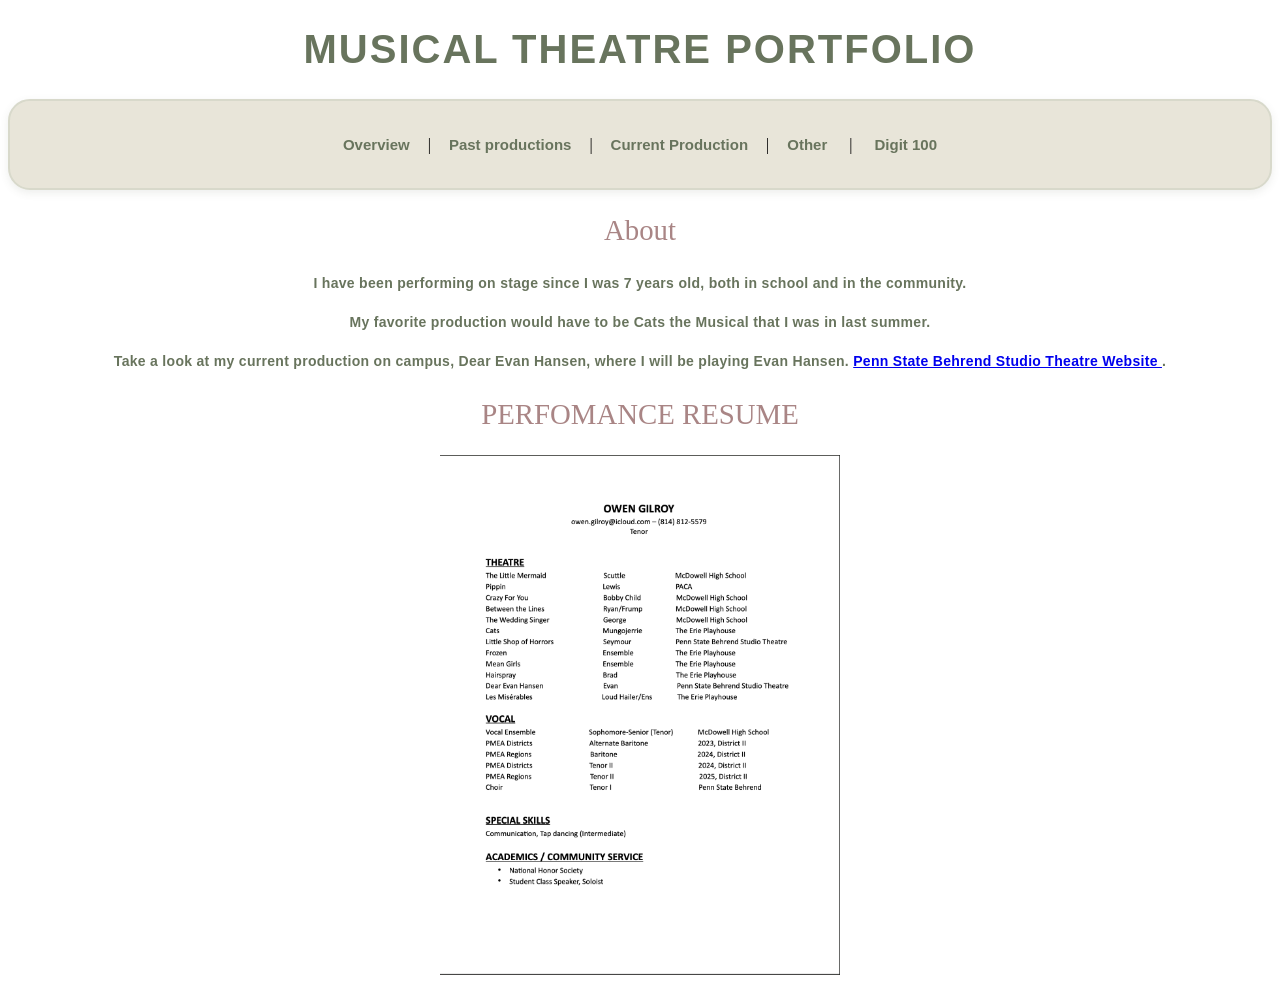
<file: docs/index.html>
<!DOCTYPE html>
<html xmlns="http://www.w3.org/1999/xhtml">
    <!-- Try opening this file on your local computer in a web browser (Firefox, Chrome, etc). 
     * On Windows, go to the browser and type control + o and browse to find this file to open it.
     * On Mac, go to the browser and type command + o and browse to find this file to open it. 
     Look for the text in the <title> element in the tab above the browser search bar. Do you see it? 
    -->
    <head>
        <!-- What's in the <head> element is NOT for display in a web browser! 
            <head> stores "meta" information describing and setting up things ABOUT this HTML file. 
            It holds important information about the website's contents. -->
        <title>OWEN GILROY PERFORMANCE PORTFOLIO</title>
       <!-- The text inside the <title> element does show in the top tab of a web browser. 
            The <head> is where we will include info about styling the site, too.-->
        <meta charset="UTF-8" />
        <meta name="viewport" content="width=device-width, initial-scale=1.0" />
        <!-- Here is a place where we can add a little styling code called CSS to this page. 
            I used it to apply a background color to the body element.
        -->
        <link rel="stylesheet" type="text/css" href="style.css" />
    </head>
    <body>
        <!-- CONTENT FOR DISPLAY. The <body> element holds the content we see in the display window on the web browser.-->
        <h1>MUSICAL THEATRE PORTFOLIO</h1>
        <nav>
            <a href="index.html">Overview</a>|<a href="about.html">Past productions</a>|<a href="gallery.html">Current Production</a>|<a href="photography.html">Other </a> | <a href="digit.html">Digit 100</a>
        </nav>
        <!-- See this <nav> element? ˆˆˆˆˆ It's for a navigation menu. 
            We set this up with RELATIVE links to other HTML files 
            that you will find in the same folder with this index.html. 
        -->
        <h2>About</h2>
        <p>I have been performing on stage since I was 7 years old, both in school and in the community. </p>
        <p> My favorite production would have to be Cats the Musical that I was in last summer. </p>
        <p>Take a look at my current production on campus, Dear Evan Hansen, where I will be playing Evan Hansen. <a href="https://sites.psu.edu/behrendtheatre/current-show/">Penn State Behrend Studio Theatre Website
     </a>. 
     
        <h2> PERFOMANCE RESUME</h2>
       
            <img src="images/Screenshot%202026-10-07%20at%2012.43.05%E2%80%AFPM.png"/>
   
        </figure> 
    </body>
</html>
</file>
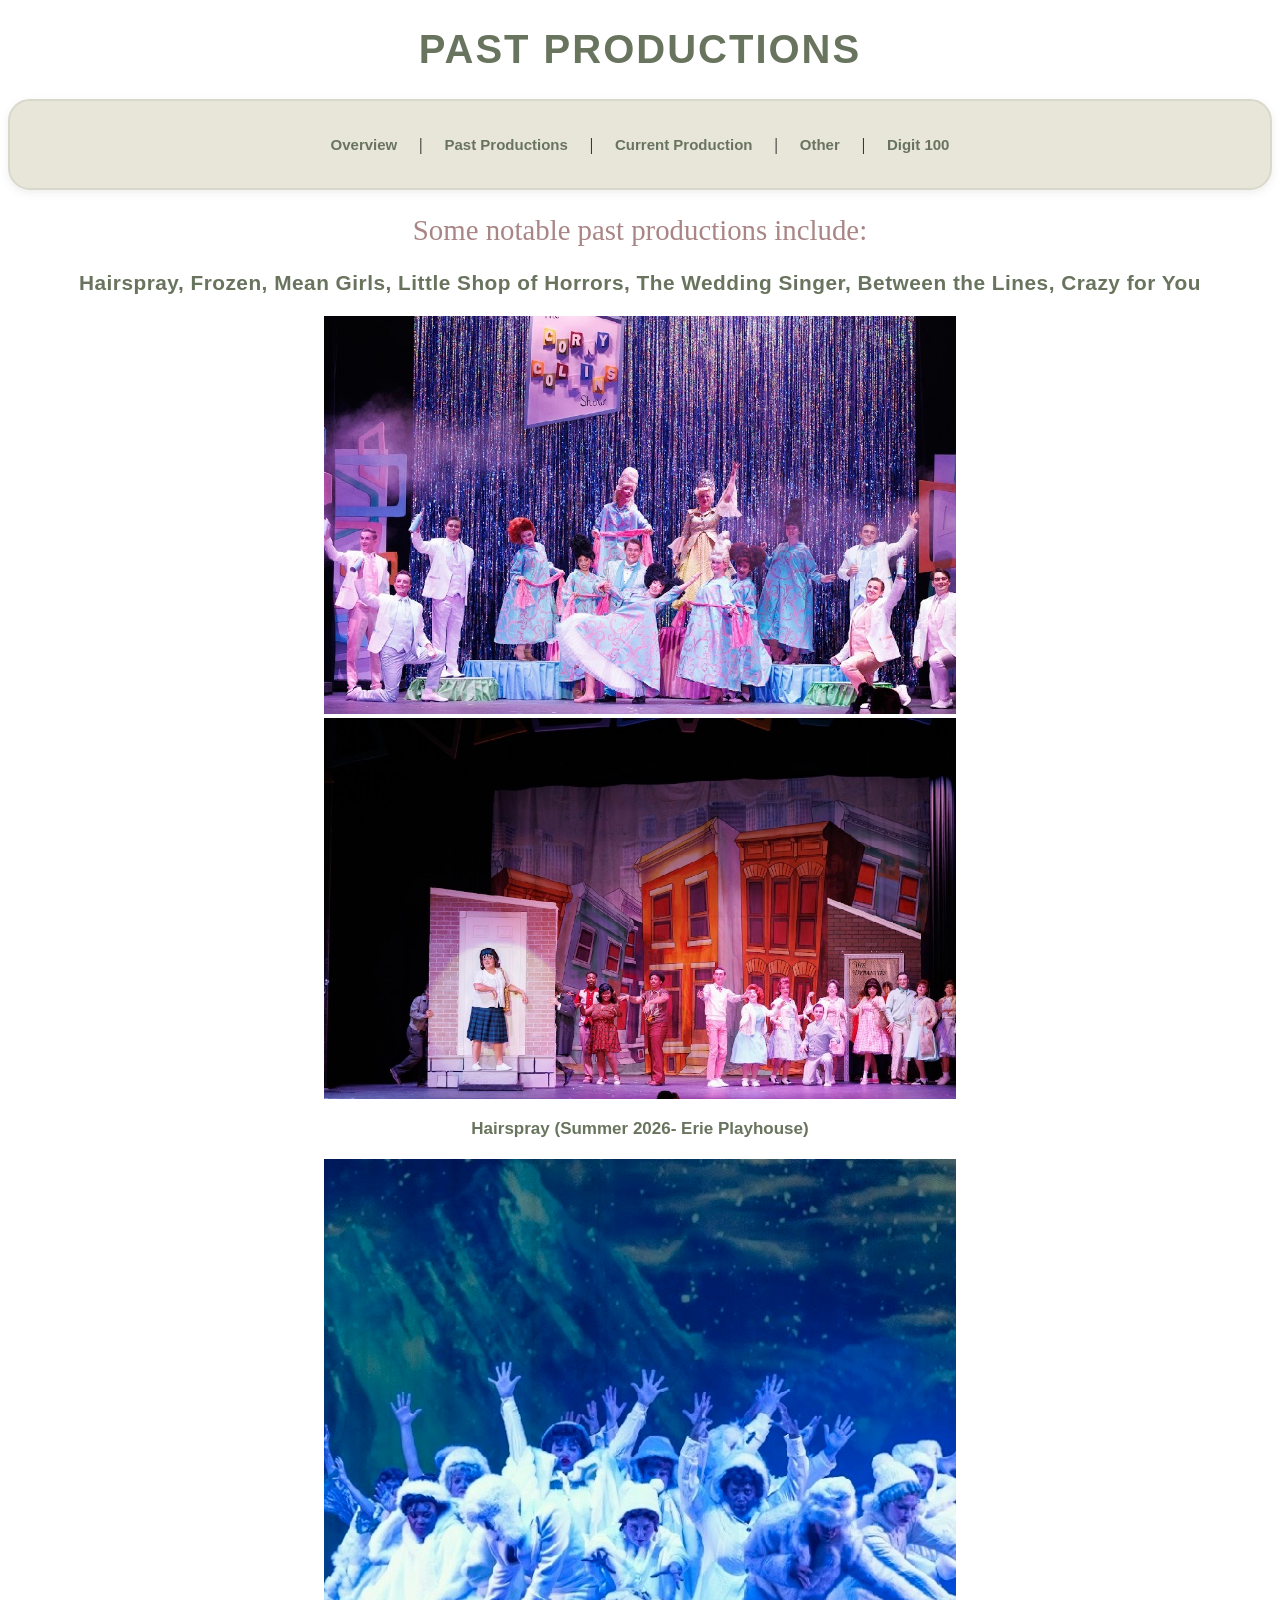
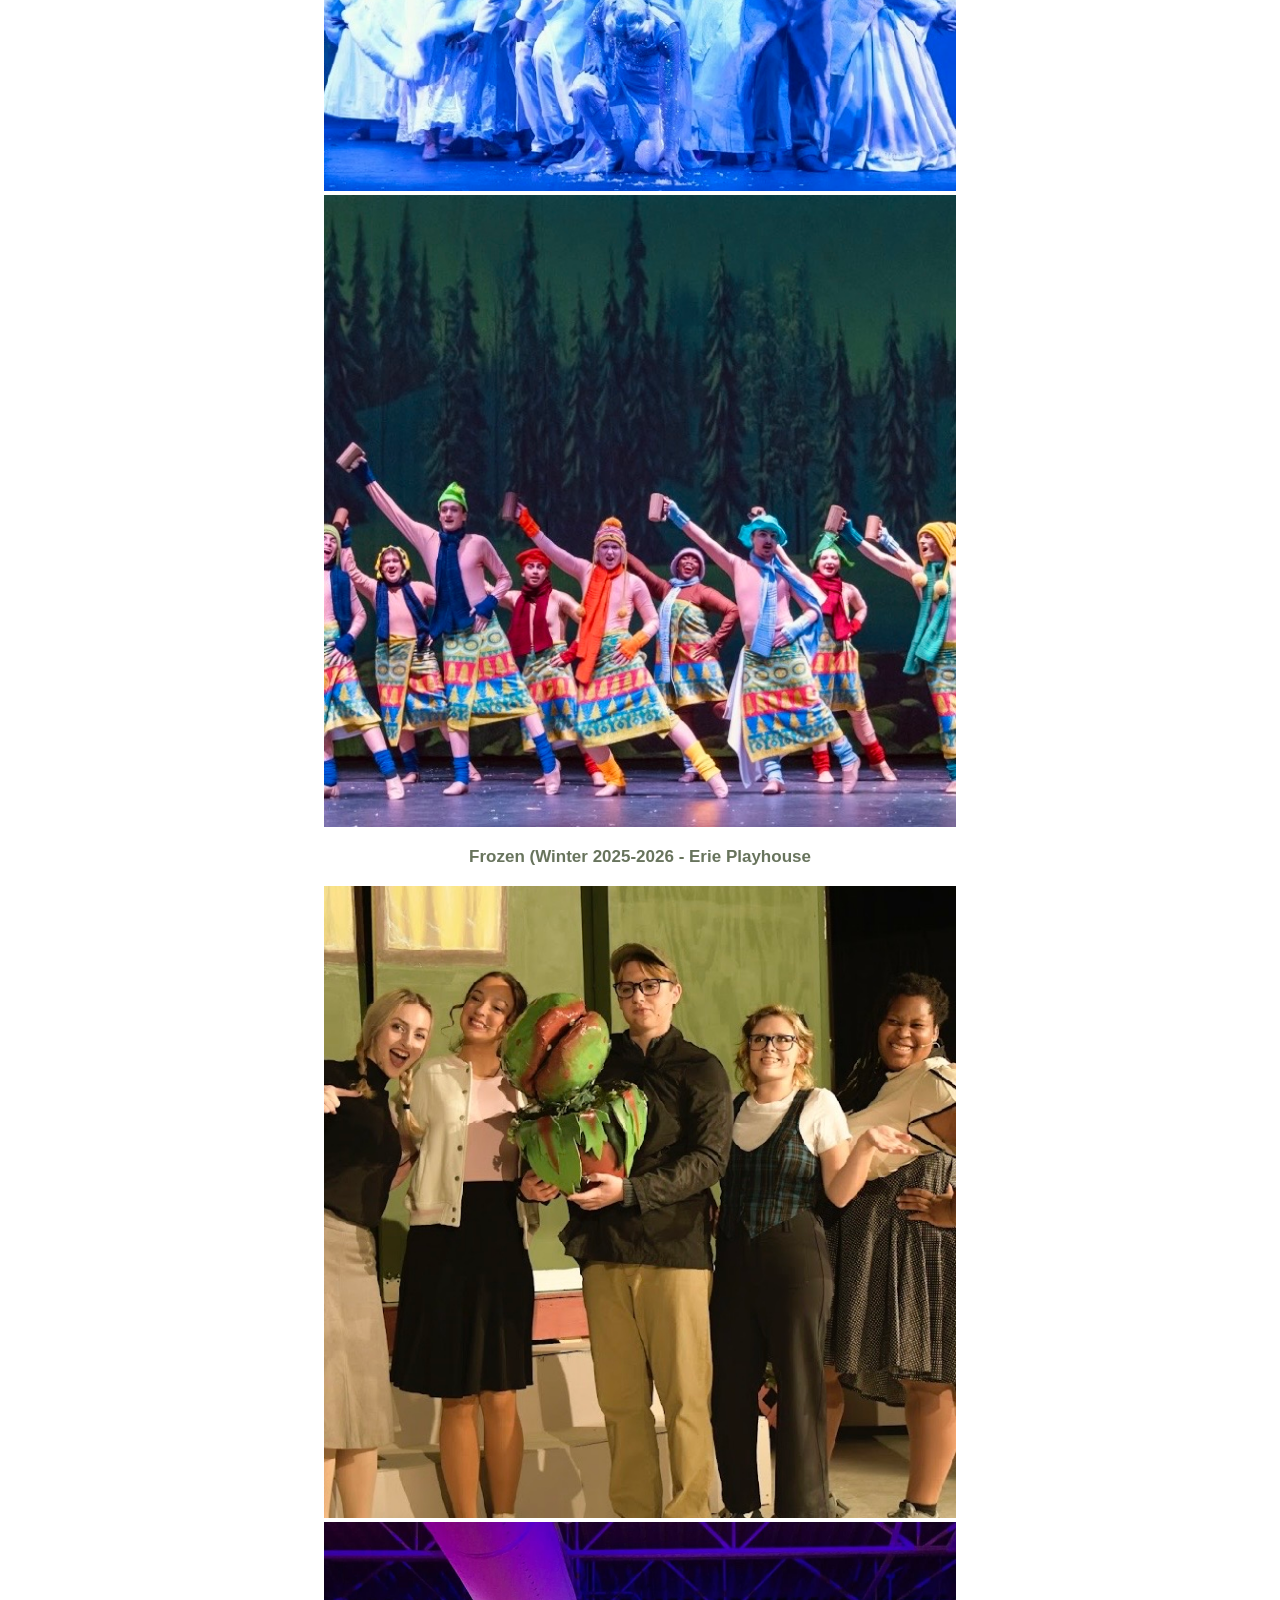
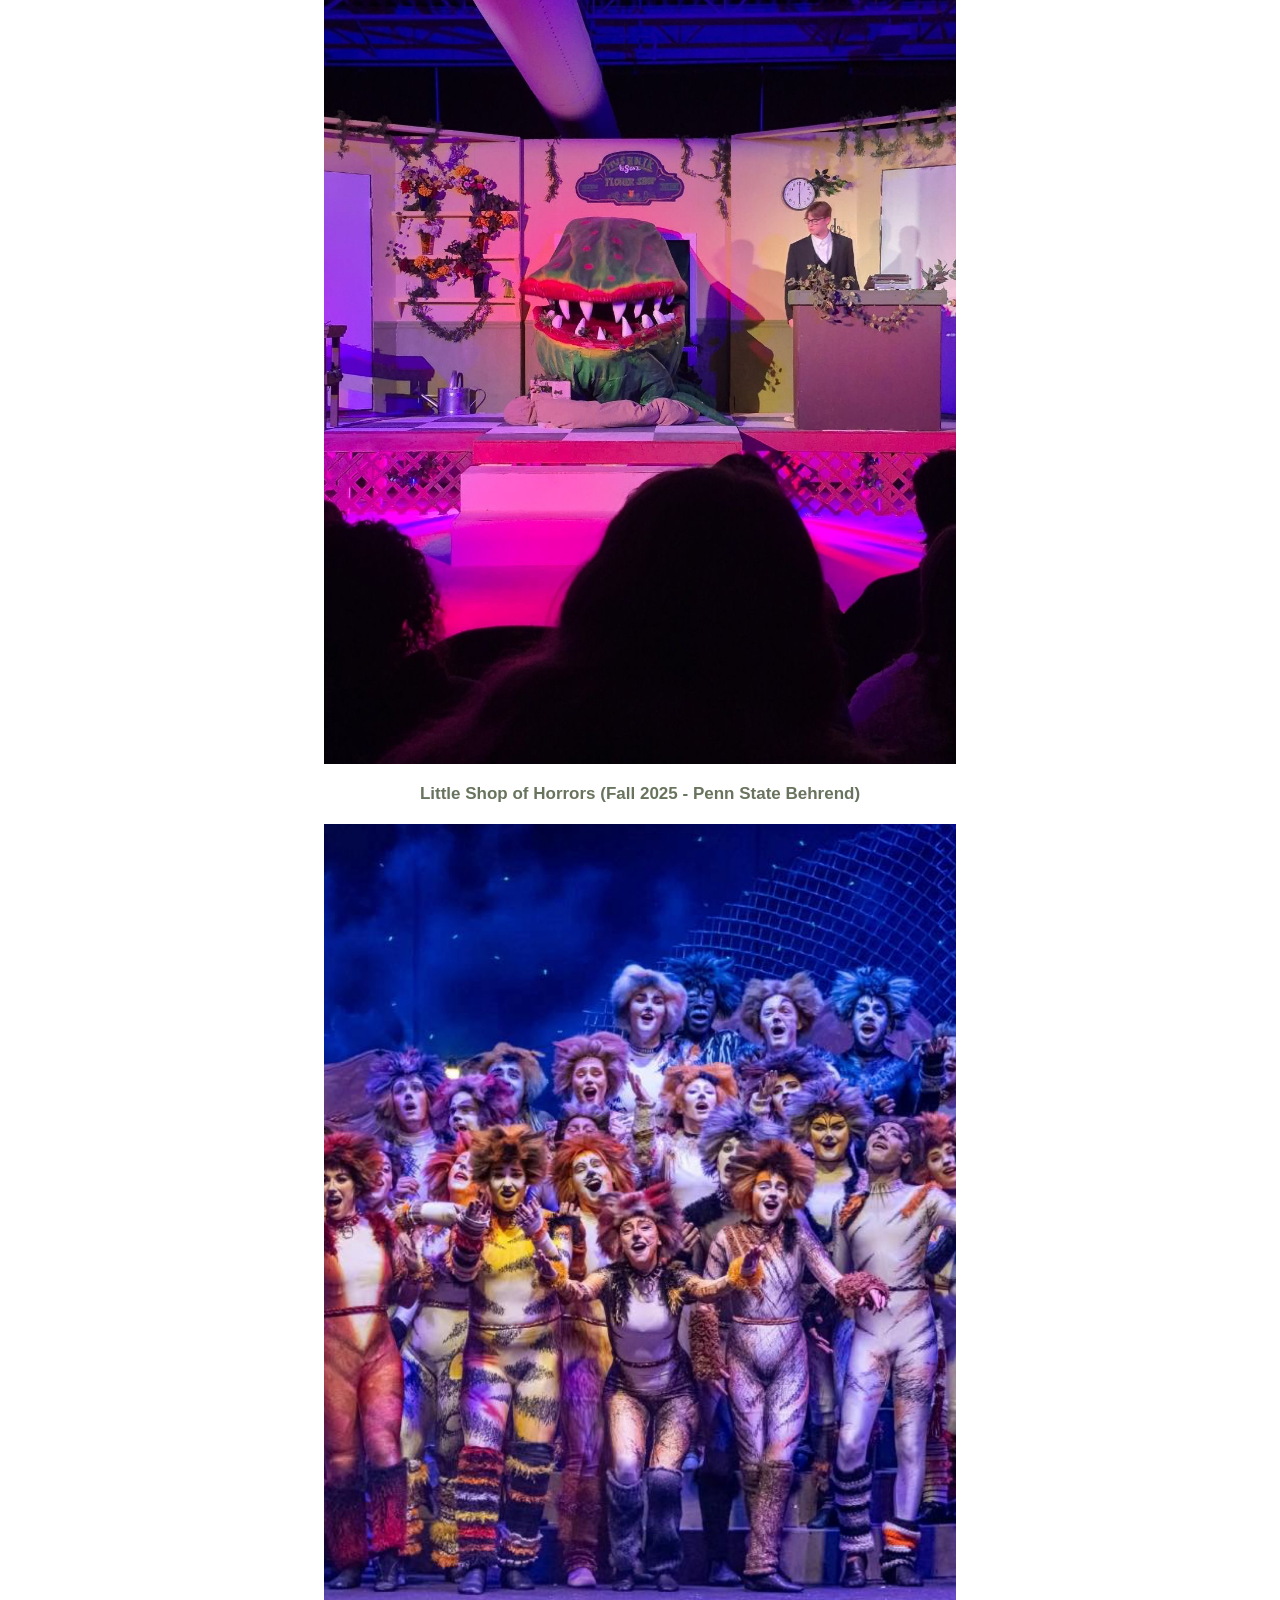
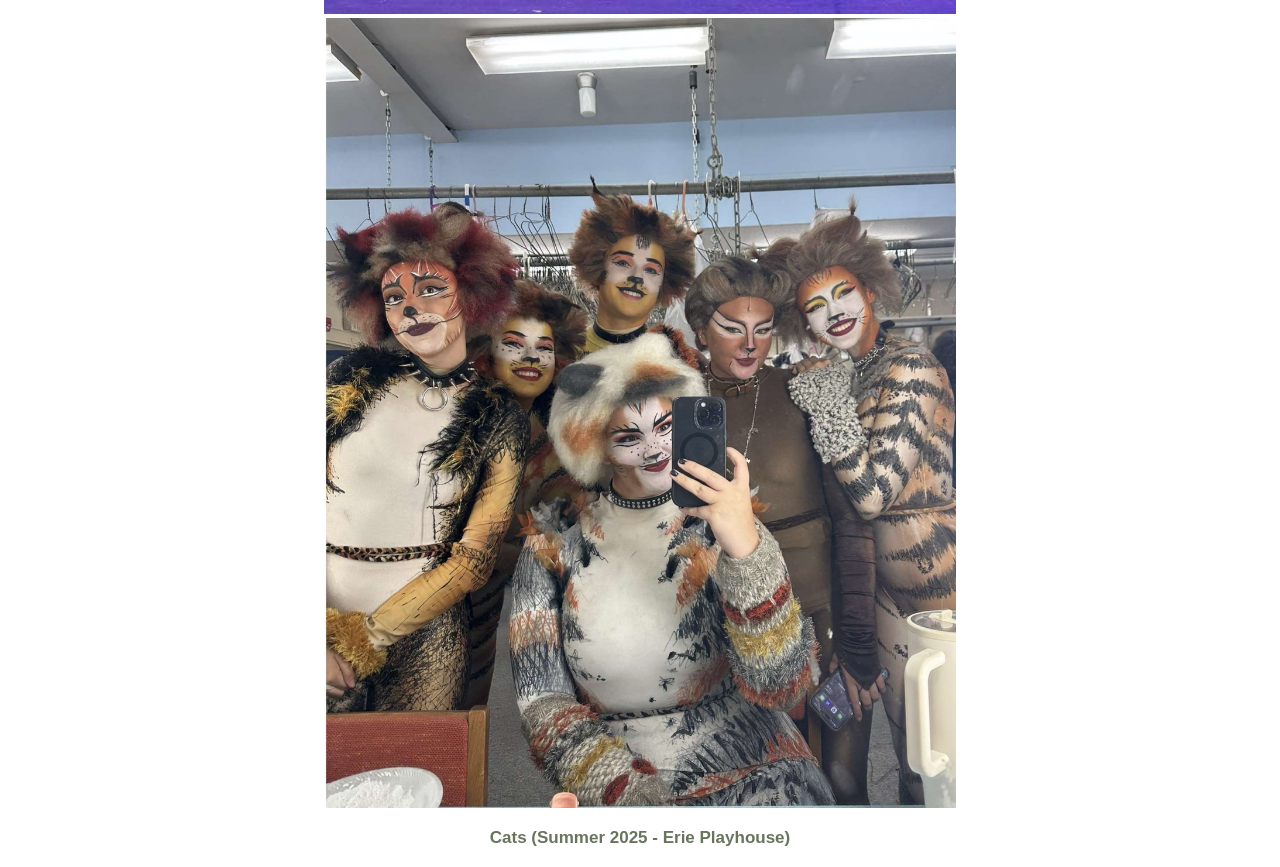
<file: docs/about.html>
<!DOCTYPE html>
<html xmlns="http://www.w3.org/1999/xhtml">

    <head>
       
        <title>PAST PRODUCTIONS</title>
        <meta charset="UTF-8" />
        <meta name="viewport" content="width=device-width, initial-scale=1.0" />
        <link rel="stylesheet" type="text/css" href="style.css" />
       
    </head>
    <body>
        <!-- CONTENT FOR DISPLAY. The <body> element holds the content we see in the display window on the web browser.-->
        <h1>PAST PRODUCTIONS</h1>
        <nav>
            <a href="index.html">Overview</a> | <a href="about.html">Past Productions</a> | <a href="gallery.html">Current Production</a> | <a href="photography.html"> Other </a> | <a href="index.html">Digit 100</a>
        
        </nav>
        
        <h2>Some notable past productions include: 
            <h3>Hairspray, Frozen, Mean Girls, Little Shop of Horrors, The Wedding Singer, Between the Lines, Crazy for You</h3></h2>
   
   
            <figure>
               <div class="side-by-side"> <img src="images/IMG_9469.jpeg" />
                <img src="images/IMG_9616.jpeg" /></div>
          <figcaption> Hairspray (Summer 2026- Erie Playhouse)</figcaption>
            </figure>
        
        <figure>
            <div class="side-by-side"> <img src="images/IMG_6285.jpeg" />
                <img src="images/IMG_6154.jpeg" /></div>
            <figcaption> Frozen (Winter 2025-2026 - Erie Playhouse </figcaption>
        </figure>
        
        <figure>
            <div class="side-by-side"> <img src="images/IMG_5802.jpeg" />
                <img src="images/IMG_5801.JPG" /></div>
            <figcaption> Little Shop of Horrors (Fall 2025 - Penn State Behrend) </figcaption>
        </figure>
        
        <figure>
            <div class="side-by-side"> <img src="images/IMG_5235.JPG" />
                <img src="images/IMG_5229.JPG" /></div>
            <figcaption> Cats (Summer 2025 - Erie Playhouse) </figcaption>
        </figure>
        
    </body>
</html>
</file>
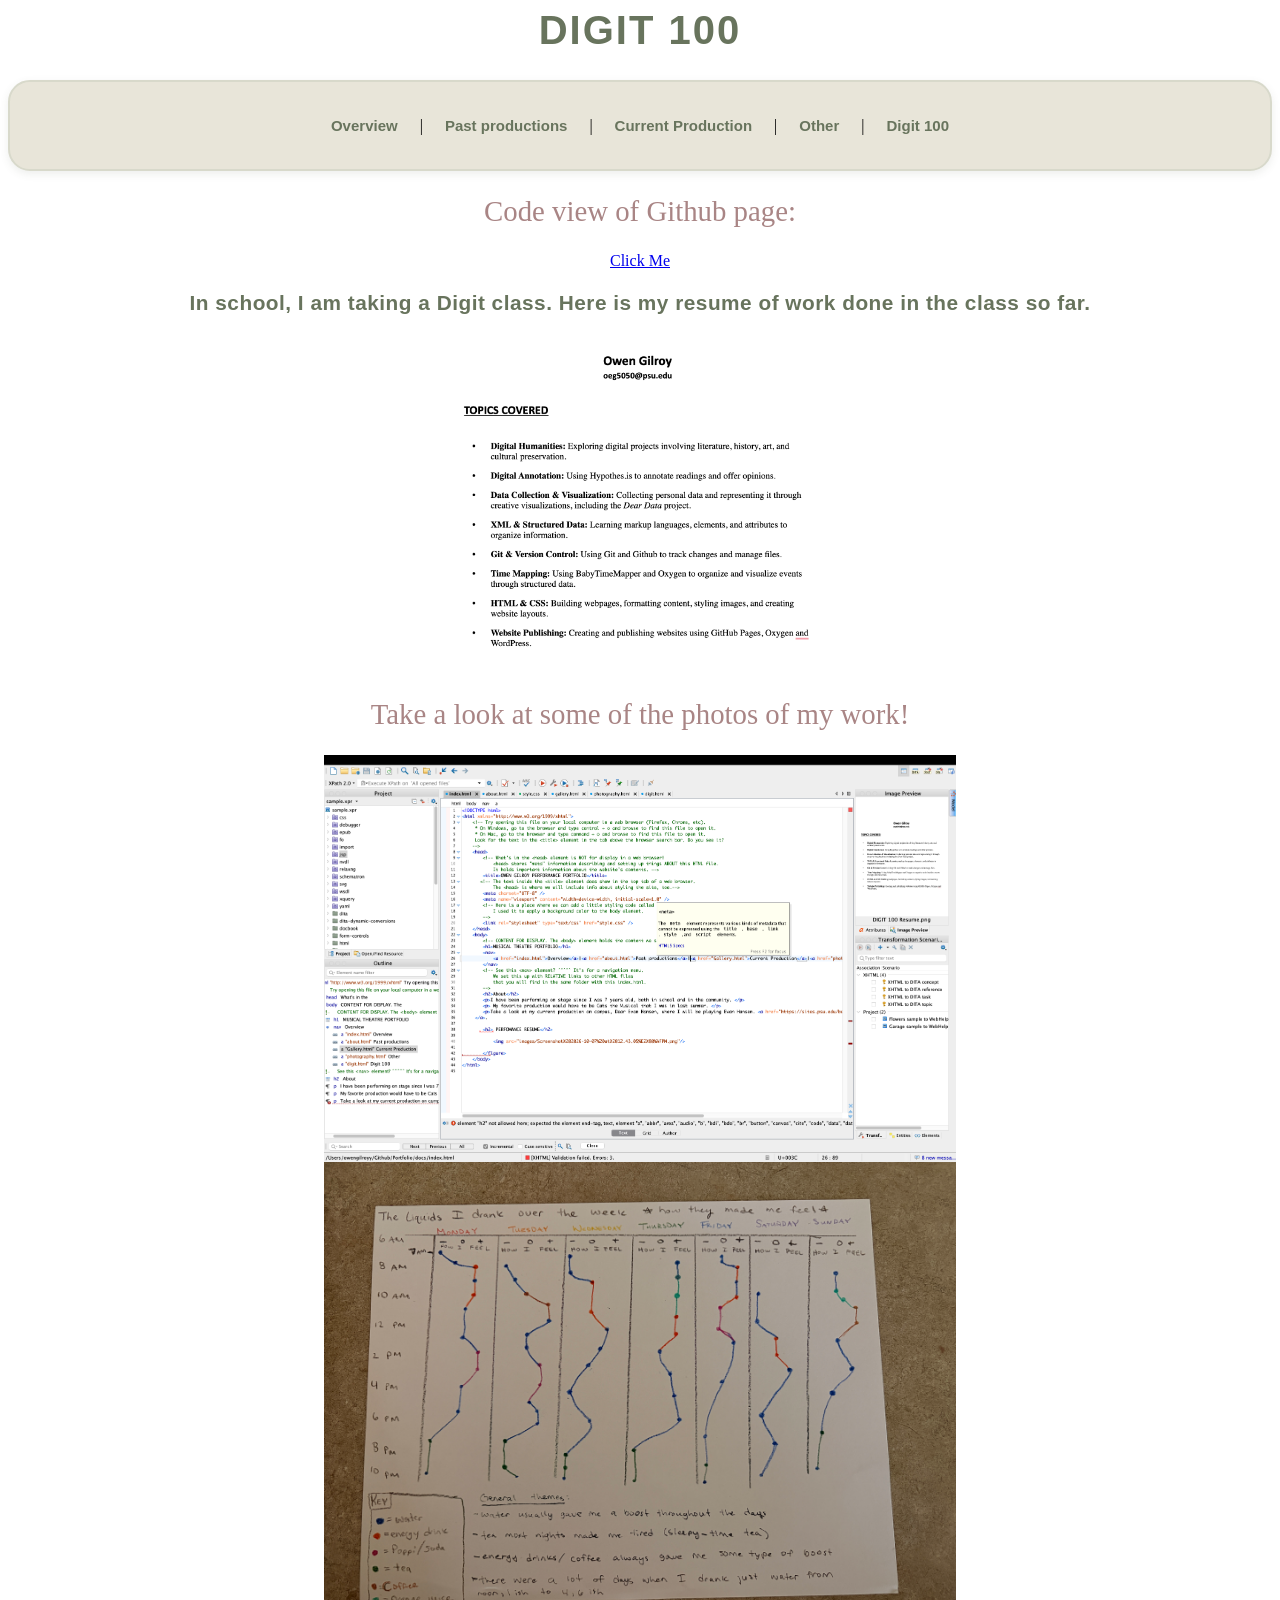
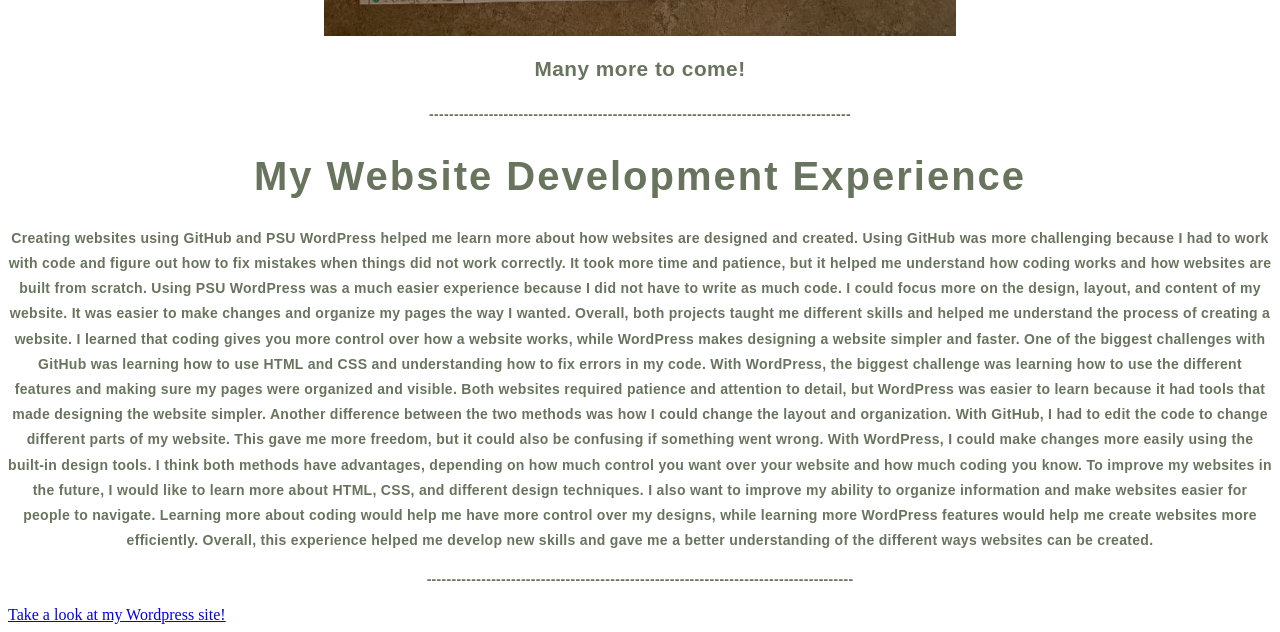
<file: docs/digit.html>
<?xml version="1.0" encoding="UTF-8"?>
<html xmlns="http://www.w3.org/1999/xhtml">
    
    <head>
        
        <title>DIGIT 100</title>
        
        <meta charset="UTF-8" />
        <meta name="viewport" content="width=device-width, initial-scale=1.0" />
        <!-- Here is a place where we can add a little styling code called CSS to this page. 
            I used it to apply a background color to the body element.
        -->
        <link rel="stylesheet" type="text/css" href="style.css" />
    </head>
    <body>
        <!-- CONTENT FOR DISPLAY. The <body> element holds the content we see in the display window on the web browser.-->
        <h1>DIGIT 100</h1>
        <nav>
            <a href="index.html">Overview</a> | <a href="about.html">Past productions</a> | <a href="gallery.html">Current Production</a> | <a href="photography.html"> Other </a> | <a href="digit.html">Digit 100</a>
        </nav> 
        <figure><h2>Code view of Github page:</h2> <a href="https://github.com/owengilroyy/Portfolio.git" class="button-link">Click Me</a></figure>
       
        <h3> In school, I am taking a Digit class. Here is my resume of work done in the class so far. </h3> 
        <img src="images/DIGIT%20100%20Resume.png"/>
       
     <h2>  Take a look at some of the photos of my work! </h2>
        <figure>  <div class="side-by-side"><img src="images/Screenshot%202026-10-23%20at%2011.11.42%E2%80%AFPM.png"/>
            <img src="images/Dear%20data.JPG"/></class></figure>
           
            <h3> Many more to come!</h3>  
        
      <p> -------------------------------------------------------------------------------------</p>
        
        <h1>My Website Development Experience</h1>
        
        <p>Creating websites using GitHub and PSU WordPress helped me learn more about how websites are designed and created. Using GitHub was more challenging because I had to work with code and figure out how to fix mistakes when things did not work correctly. It took more time and patience, but it helped me understand how coding works and how websites are built from scratch.
        
        Using PSU WordPress was a much easier experience because I did not have to write as much code. I could focus more on the design, layout, and content of my website. It was easier to make changes and organize my pages the way I wanted. Overall, both projects taught me different skills and helped me understand the process of creating a website. I learned that coding gives you more control over how a website works, while WordPress makes designing a website simpler and faster.
        
        One of the biggest challenges with GitHub was learning how to use HTML and CSS and understanding how to fix errors in my code. With WordPress, the biggest challenge was learning how to use the different features and making sure my pages were organized and visible. Both websites required patience and attention to detail, but WordPress was easier to learn because it had tools that made designing the website simpler.
        
        Another difference between the two methods was how I could change the layout and organization. With GitHub, I had to edit the code to change different parts of my website. This gave me more freedom, but it could also be confusing if something went wrong. With WordPress, I could make changes more easily using the built-in design tools. I think both methods have advantages, depending on how much control you want over your website and how much coding you know.
        
        To improve my websites in the future, I would like to learn more about HTML, CSS, and different design techniques. I also want to improve my ability to organize information and make websites easier for people to navigate. Learning more about coding would help me have more control over my designs, while learning more WordPress features would help me create websites more efficiently. Overall, this experience helped me develop new skills and gave me a better understanding of the different ways websites can be created.</p>
        
        
      
        <p>--------------------------------------------------------------------------------------</p>
        <a href="https://sites.psu.edu/owengilroy/">Take a look at my Wordpress site!</a> 
            
            
            </figure> 
    </body>
</html>
</file>
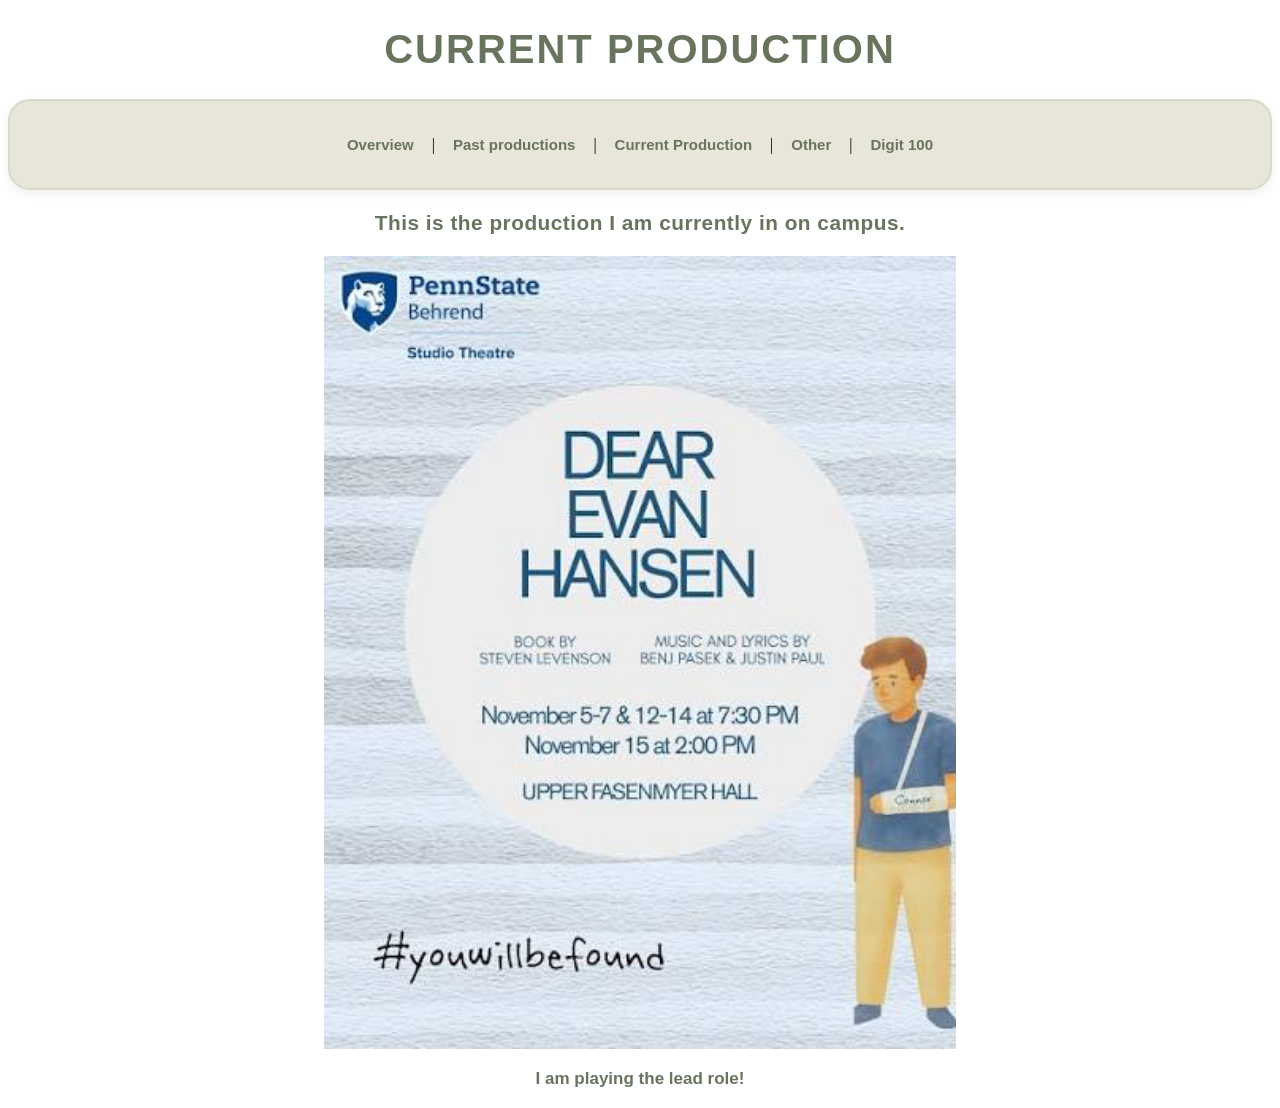
<file: docs/gallery.html>
<!DOCTYPE html>
<html xmlns="http://www.w3.org/1999/xhtml">
   
    <head>
        
        <title>Starter HTML</title>
        <meta charset="UTF-8" />
        <meta name="viewport" content="width=device-width, initial-scale=1.0" />
        
        <link rel="stylesheet" type="text/css" href="style.css" />
    </head>
    <body>
    
        <h1>CURRENT PRODUCTION </h1>
        <nav>
            <a <a href="index.html">Overview</a>|<a href="about.html">Past productions</a>|<a href="gallery.html">Current Production</a>|<a href="photography.html"> Other</a>|<a href="digit.html">Digit 100</a></a>
        </nav>
        <h3>This is the production I am currently in on campus.</h3>
        <div class="side-by-side">
           
            <figure>
                <img src="images/images.jpg" />
                <figcaption> I am playing the lead
                    role! </figcaption>
            </figure>

        </div>
        <footer >

           </p>
        </footer>
    </body>
</html>
</file>
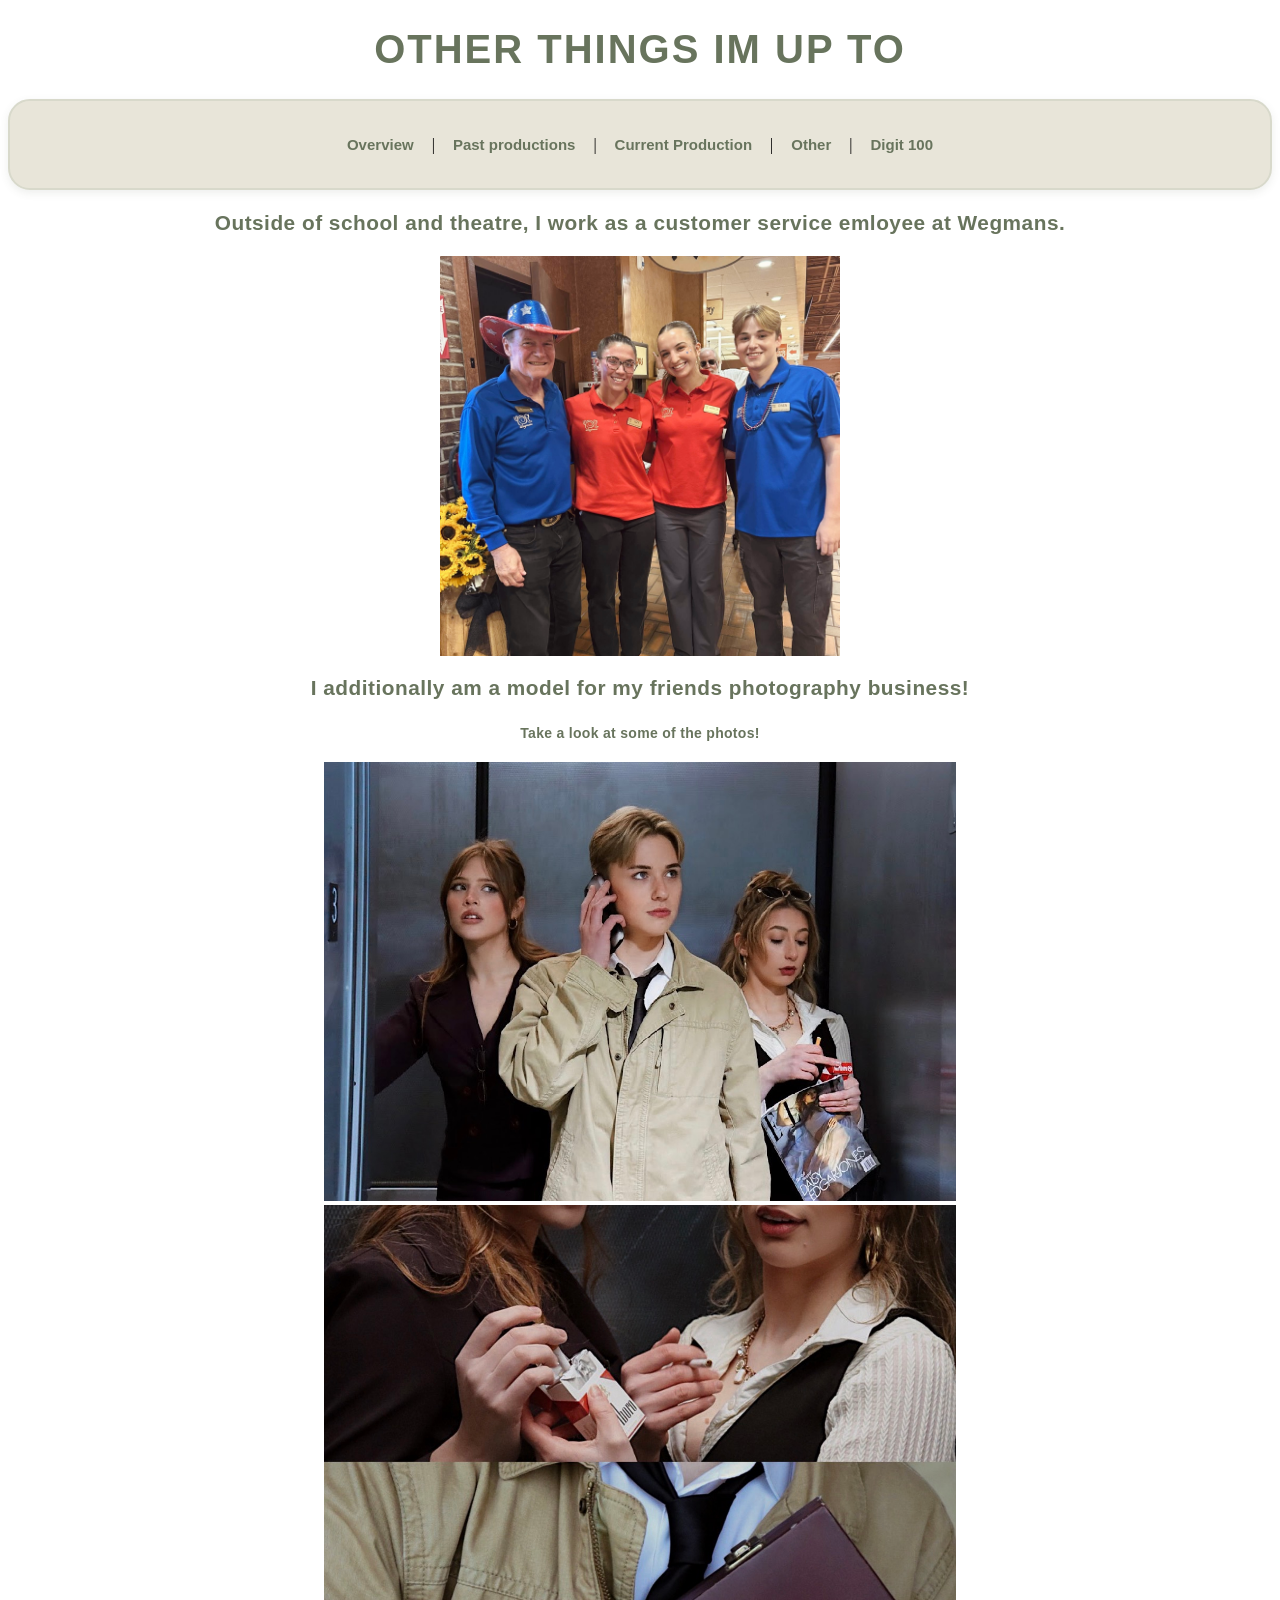
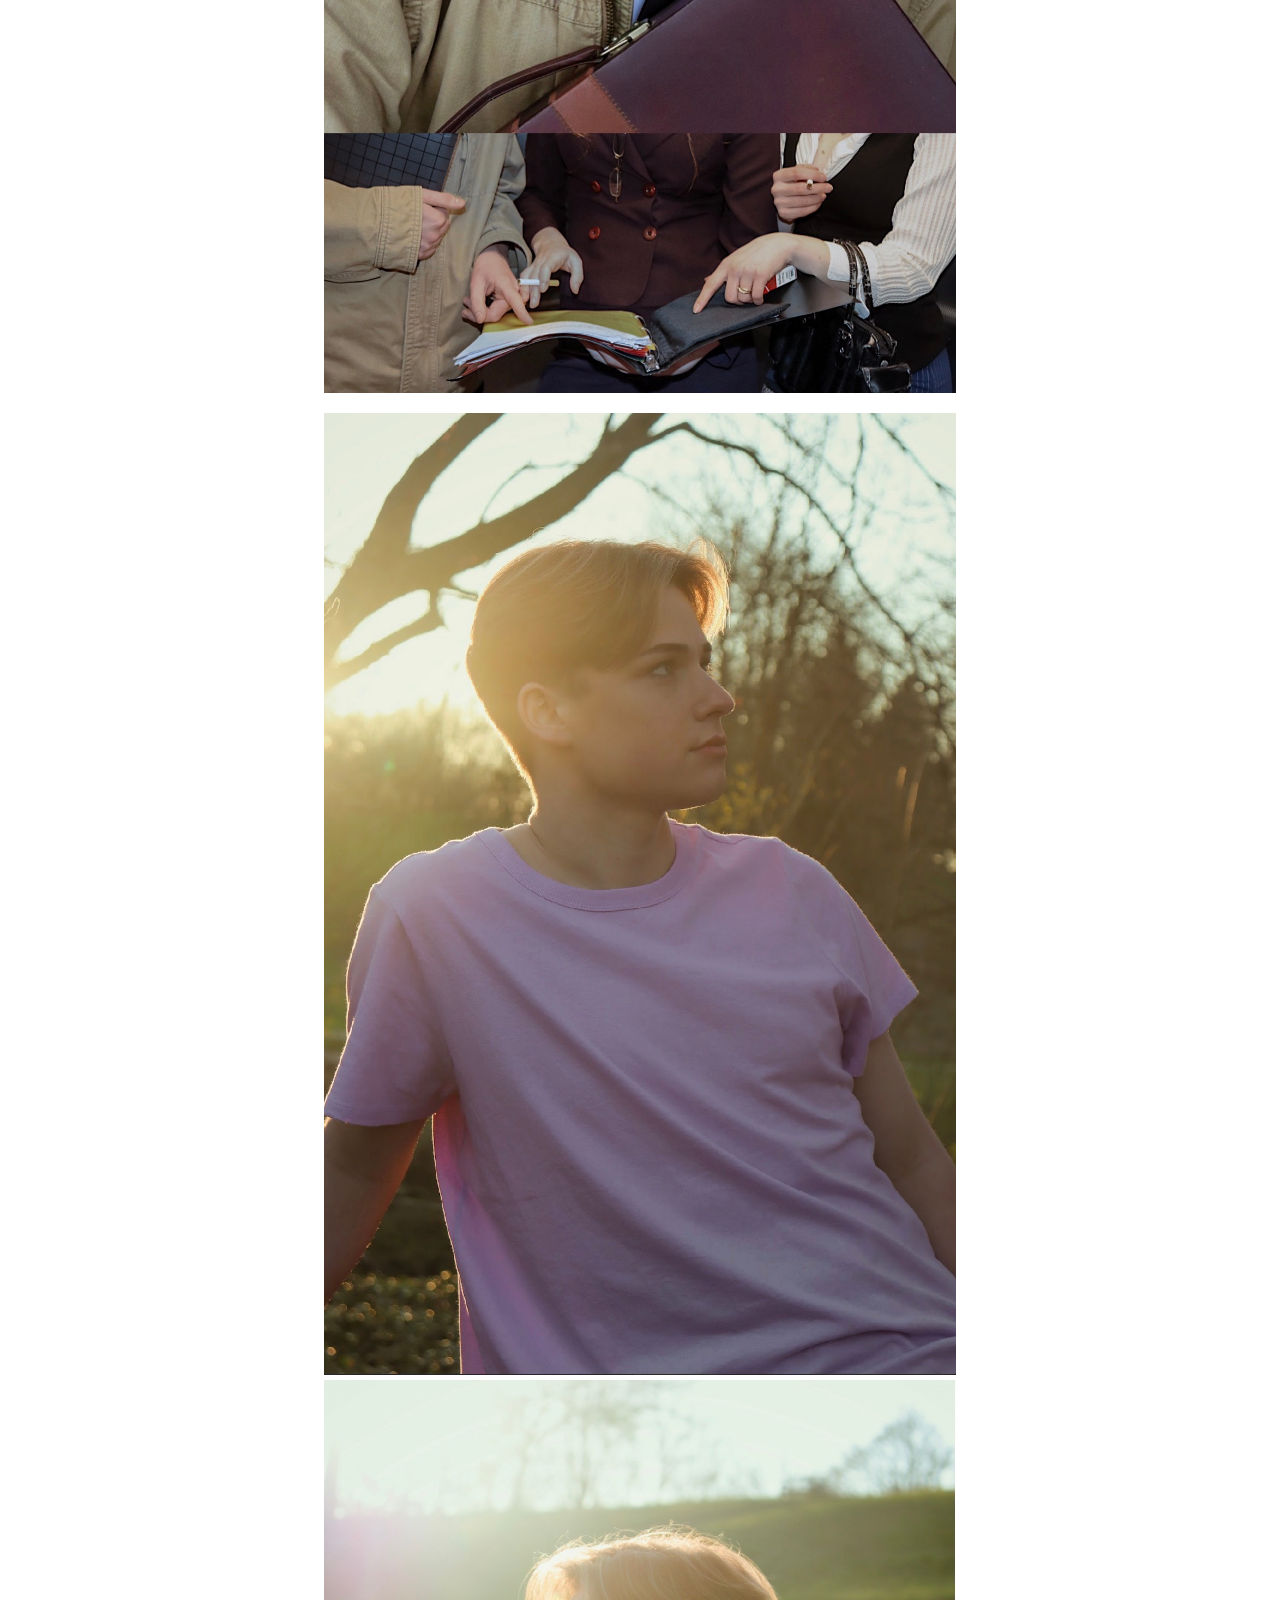
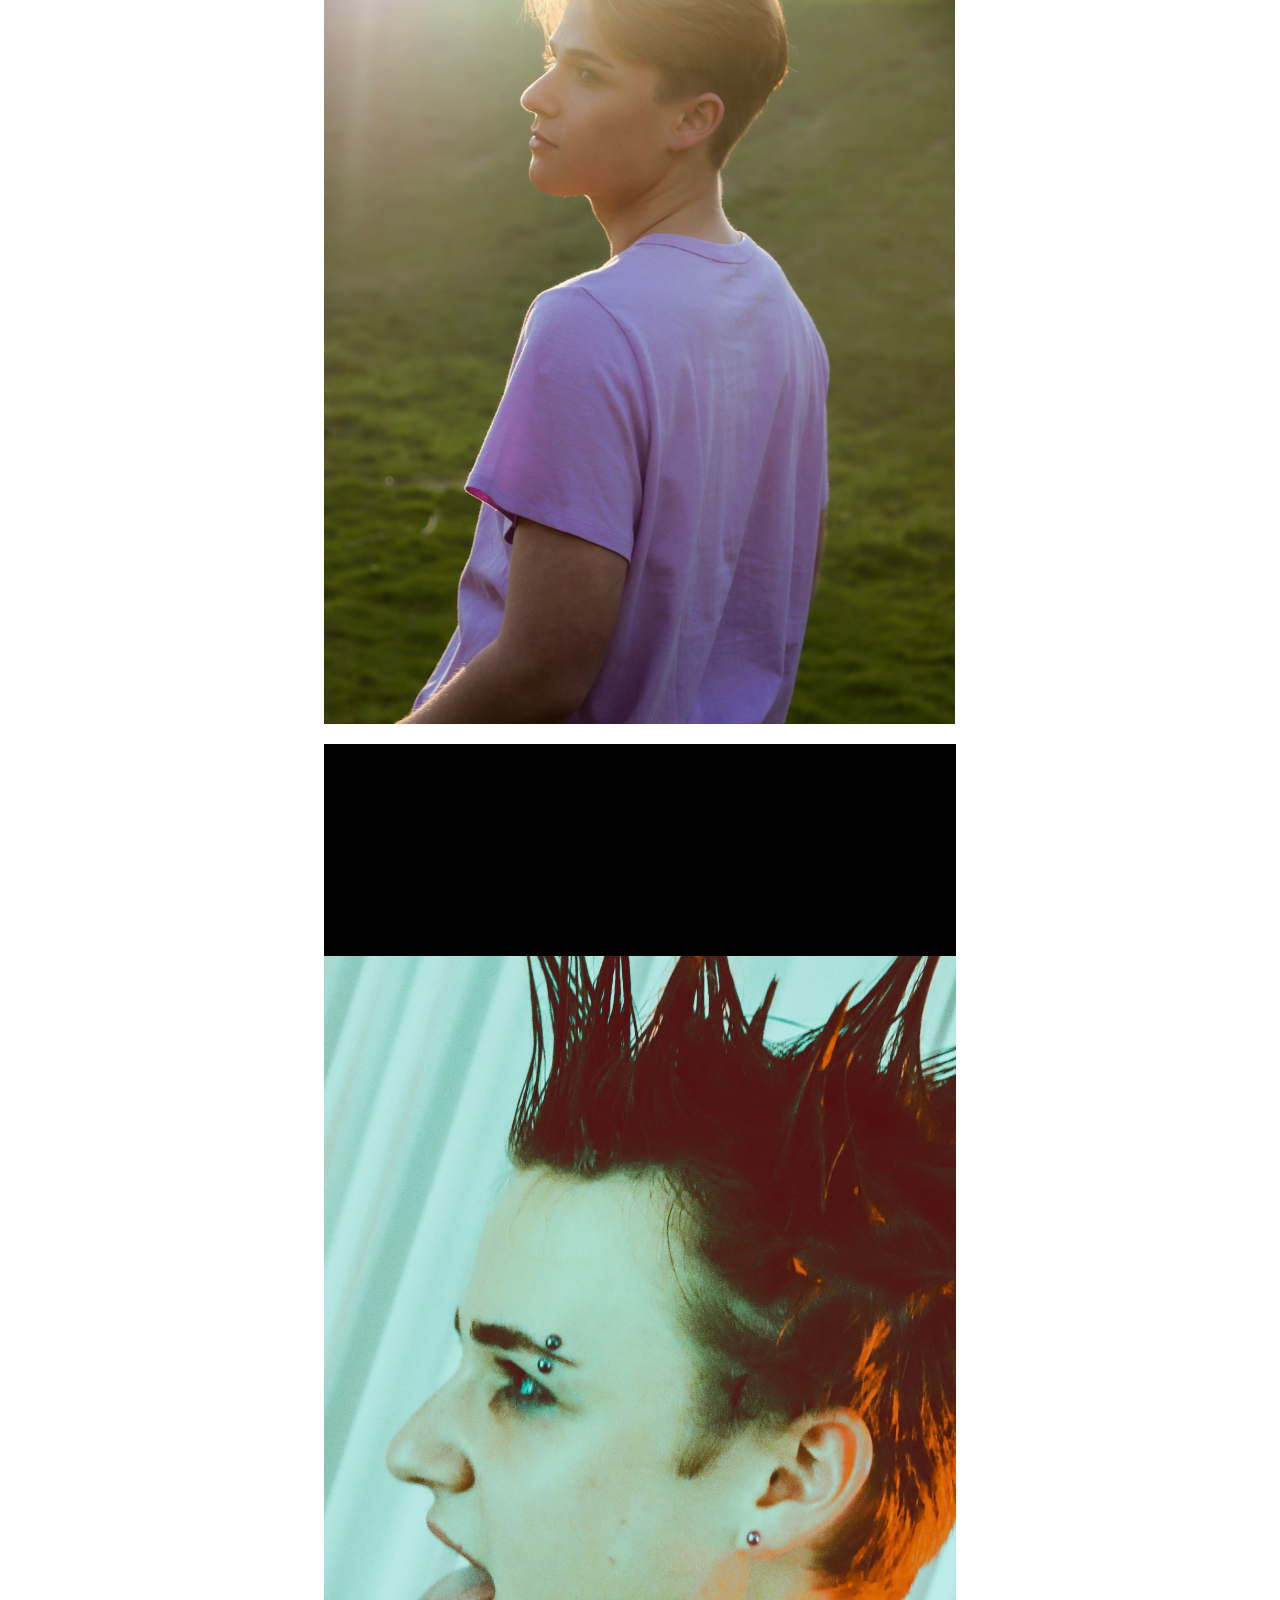
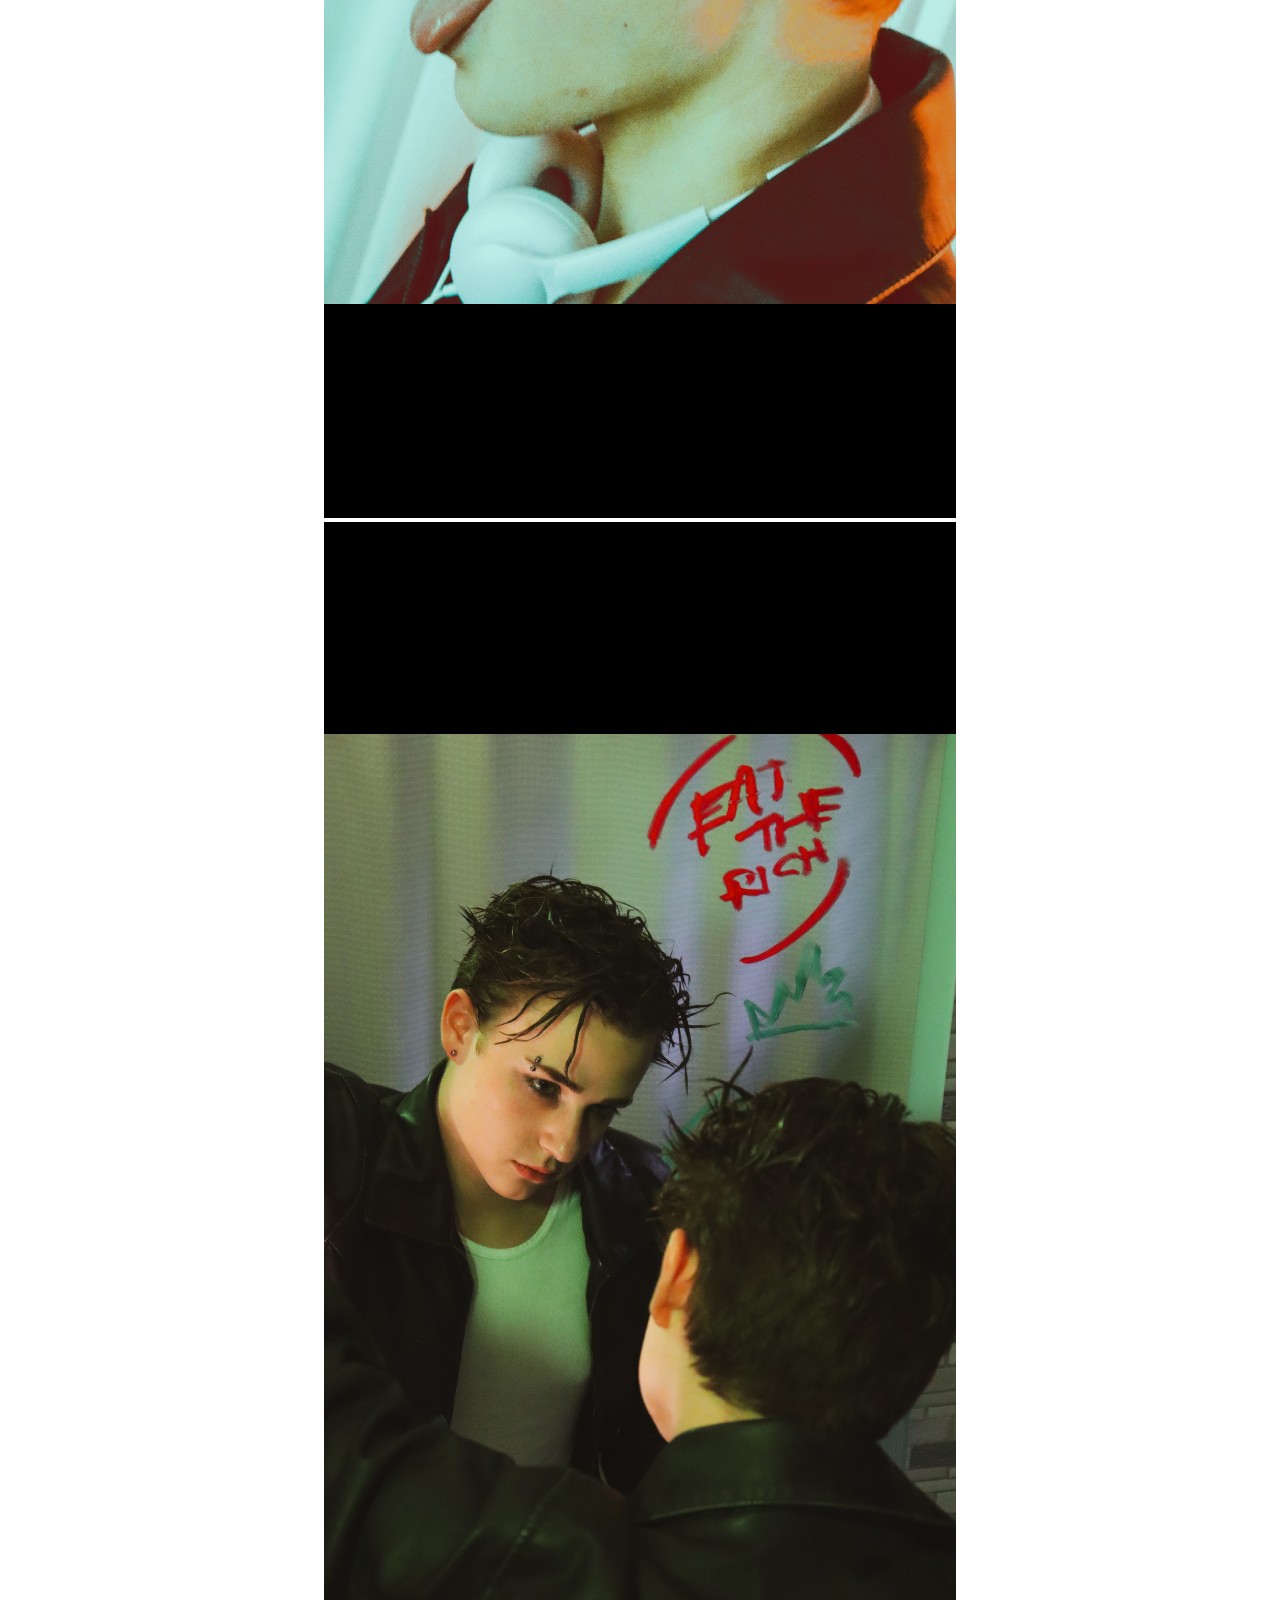
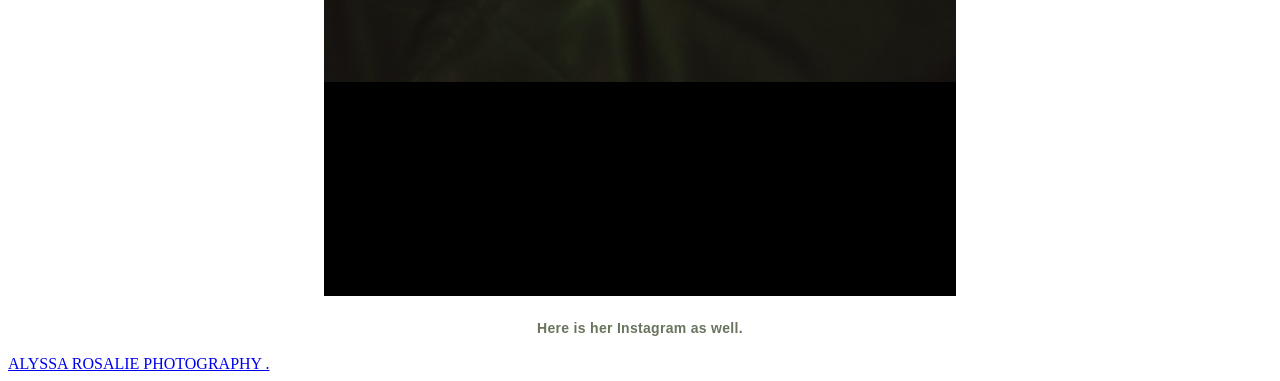
<file: docs/photography.html>
<!DOCTYPE html>
<html xmlns="http://www.w3.org/1999/xhtml">
   
    <head>
     
        <title>OTHER</title>
       
        <meta charset="UTF-8" />
        <meta name="viewport" content="width=device-width, initial-scale=1.0" />
        <!-- Here is a place where we can add a little styling code called CSS to this page. 
            I used it to apply a background color to the body element.
        -->
        <link rel="stylesheet" type="text/css" href="style.css" />
    </head>
    <body>
        <!-- CONTENT FOR DISPLAY. The <body> element holds the content we see in the display window on the web browser.-->
        <h1>OTHER THINGS IM UP TO</h1>
        <nav>
            <a href="index.html">Overview</a>|<a href="about.html">Past productions</a>|<a href="gallery.html">Current Production</a>|<a href="photography.html">Other</a>|<a href="digit.html">Digit 100</a>
        </nav>
        <!-- See this <nav> element? ˆˆˆˆˆ It's for a navigation menu. 
            We set this up with RELATIVE links to other HTML files 
            that you will find in the same folder with this index.html. 
        -->
        <h3>Outside of school and theatre, I work as a customer service emloyee at Wegmans. </h3> 
        <img src="images/IMG_4753.JPG"/>
        <h3> I additionally am a model for my friends photography business!</h3>
        <p>Take a look at some of the photos! 
            <figure>  <div class="side-by-side"><img src="images/Facetune_24-02-2026-16-58-15.jpeg"/>
            <img src="images/IMG_7129.jpeg"/></figure>
            
            <figure> <div class="side-by-side"><img src="images/IMG_7769.jpeg"/>
            <img src="images/IMG_7767.jpeg"/></figure>
            
            <figure><div class="side-by-side">
            <img src="images/IMG_0586.PNG"/>
            
            <img src="images/IMG_0589.PNG"/> </figure>
            
            <p> Here is her Instagram as well.</p> <a href="https://www.instagram.com/alyssarosaliephotography/"/> ALYSSA ROSALIE PHOTOGRAPHY . 
     
       
       
           
   
        </figure> 
    </body>
</html>
</file>
<file: docs/style.css>
```css
img {
    display: block;
    margin-left: auto;
    margin-right: auto;
    border: 3px solid #d8d9cb;
    padding: 6px;
    background-color: #faf8f3;
    border-radius: 10px;
    box-sizing: border-box;
    max-width: 100%;
    height: auto;
    box-shadow: 0 3px 8px rgba(80, 85, 65, 0.12);
}


body > img,
p > img {
    display: block;
    width: 70%;
    max-width: 400px;
    height: auto;
    margin-left: auto;
    margin-right: auto;
   
}

figure {
    text-align: center;
    margin-left: auto;
    margin-right: auto;
}

figure img {
    width: 50%;
    max-width: 100%;
    height: auto;
}

figure.side-by-side {
    display: flex;
    flex-direction: row;
    align-items: flex-start;
    justify-content: center;
    gap: 15px;
    width: 100%;
    box-sizing: border-box;
    margin: 20px auto;
}

figure.side-by-side img {
    display: block;
    flex: 1 1 0;
    width: calc(50% - 8px);
    max-width: calc(50% - 6px);
    min-width: 0;
    height: auto;
    object-fit: contain;
}

h1, h2, h3, p, figcaption {
    text-align: center;
    font-family: 'Quicksand', sans-serif;
}

h1 {
    font-family: 'Quicksand', sans-serif;
    font-weight: 700;
    font-size: 2.5em;
    letter-spacing: 2px;
    color: #68745d;
    text-align: center;
}

h2 {
    font-family: 'DM Serif Display', Georgia, serif;
    font-size: 1.8em;
    font-weight: 400;
    color: #a98585;
    text-align: center;
}

h3 {
    font-family: 'Quicksand', sans-serif;
    font-size: 1.3em;
    font-weight: 700;
    color: #68745d;
    letter-spacing: 0.5px;
    text-align: center;
}

p {
    font-family: 'Quicksand', sans-serif;
    font-size: 14px;
    font-weight: 600;
    line-height: 1.8;
    color: #68745d;
    letter-spacing: 0.3px;
    text-align: center;
}

figcaption {
    font-family: 'Quicksand', sans-serif;
    font-size: 17px;
    font-weight: 700;
    color: #68745d;
    line-height: 1.6;
    text-align: center;
    margin-top: 12px;
}

nav {
    text-align: center;
    line-height: 2.5;
    background-color: #e8e5d9;
    padding: 14px;
    border: 2px solid #d8d9cb;
    border-radius: 22px;
    margin: 20px auto;
    box-shadow: 0 3px 8px rgba(80, 85, 65, 0.10);
}

nav a {
    display: inline-block;
    color: #68745d;
    font-family: 'Quicksand', sans-serif;
    font-size: 15px;
    font-weight: 700;
    text-decoration: none;
    padding: 8px 15px;
    margin: 3px;
    border-radius: 20px;
    transition: background-color 0.25s ease, color 0.25s ease;
}

nav a:hover {
    background-color: #a98585;
    color: #faf8f3;
    border-radius: 20px;
}
```
</file>
